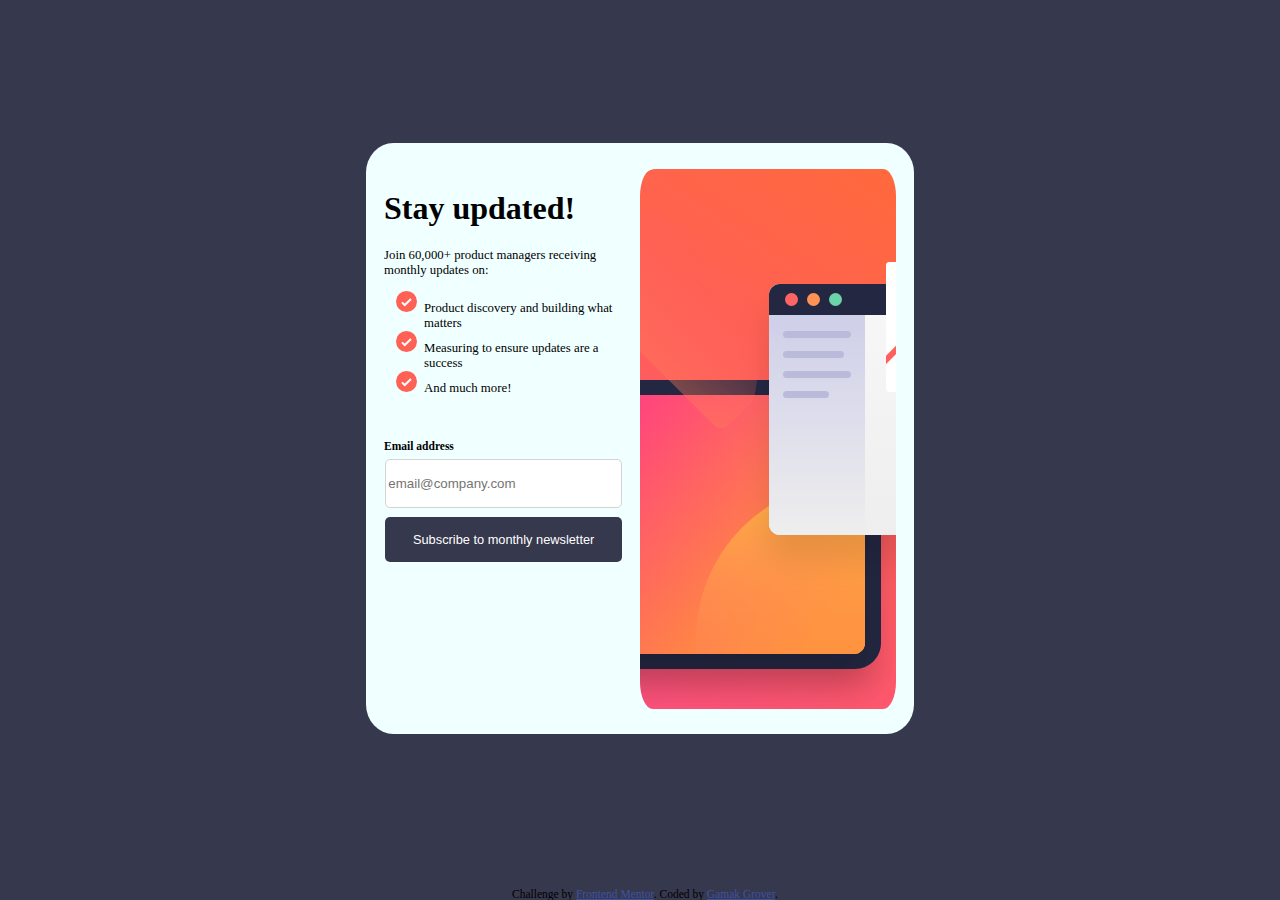
<file: index.html>
<!doctype html>
<html lang="en">
  <head>
    <meta charset="UTF-8" />
    <meta name="viewport" content="width=device-width, initial-scale=1.0" />
    <link
      rel="icon"
      type="image/png"
      sizes="32x32"
      href="./assets/images/favicon-32x32.png"
    />

    <title>
      Frontend Mentor | Newsletter sign-up form with success message
    </title>

    <link
      rel="stylesheet"
      media=" screen and (min-width: 500px )"
      href="desktop.css"
    />
    <link
      rel="stylesheet"
      media=" screen and (max-width: 500px)"
      href="mobile.css"
    />
    <script src="./script.js"></script>
  </head>
  <body>
    <div id="form">
      <section id="content">
        <h1>Stay updated!</h1>
        <p id="heading">
          Join 60,000+ product managers receiving monthly updates on:
        </p>
        <ul id="list">
          <li>Product discovery and building what matters</li>
          <li>Measuring to ensure updates are a success</li>
          <li>And much more!</li>
        </ul>
        <div id="card1">
          <div
            id="error-msg"
            style="font-size: 10px; color: red; display: none"
          >
            Please enter a valid email address.
          </div>
        </div>
        <label name="email">Email address</label><br />
        <input placeholder="email@company.com" id="email" type="email" />

        <button onclick="direct()">Subscribe to monthly newsletter</button>
      </section>
      <section id="img"></section>
    </div>
    <div class="attribution">
      Challenge by
      <a href="https://www.frontendmentor.io?ref=challenge" target="_blank"
        >Frontend Mentor</a
      >. Coded by <a href="https://github.com/gamakgrover2002">Gamak Grover</a>.
    </div>
  </body>
</html>
</file>
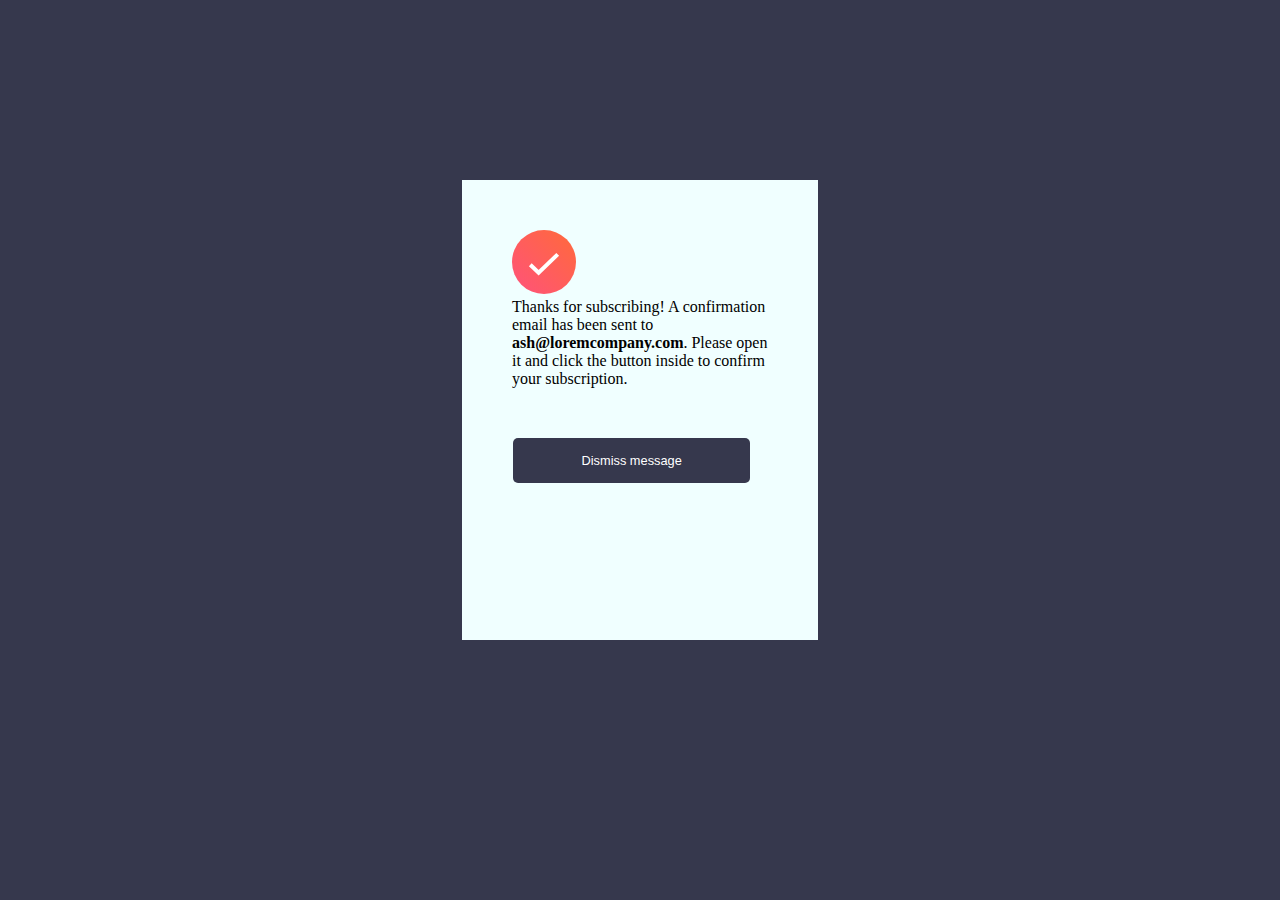
<file: message.html>
<!doctype html>
<html lang="en">
  <head>
    <meta charset="UTF-8" />
    <meta name="viewport" content="width=device-width, initial-scale=1.0" />
    <title>Message</title>
    <link
      rel="stylesheet"
      media=" screen and (min-width: 450px )"
      href="desktop.css"
    />
    <link
      rel="stylesheet"
      media=" screen and (max-width: 450px)"
      href="mobile.css"
    />
    <script src="/script.js"></script>
  </head>

  <body>
    <div id="message">
      <img src="/assets/images/icon-success.svg" id="success-img" />
      <div id="text">
        Thanks for subscribing! A confirmation email has been sent to
        <b>ash@loremcompany.com</b>. Please open it and click the button inside
        to confirm your subscription.
        <button onClick="redirect()" id="dismiss-button">
          Dismiss message
        </button>
      </div>
    </div>
  </body>
</html>
</file>
<file: desktop.css>
.attribution {
  font-size: 0.9vw;
  text-align: center;
  position: absolute;
  bottom: 0vh;
  left: 40vw;
}
.attribution a {
  color: hsl(228, 45%, 44%);
}
body {
  background-color: #36384d;
  display: flex;
  flex-direction: column;
  align-items: center;
}
#form {
  margin-top: 15vh;
  padding: 2vw 2vh;
  border-radius: 5%;
  width: 40vw;
  height: 60vh;
  background-color: azure;
  display: flex;
}
#heading {
  font-weight: 500;
  font-size: 1vw;
}
label {
  font-weight: bold;
  font-size: 0.9vw;
}
#content {
  width: 20vw;
}
ul {
  list-style-image: url("./assets/images/icon-list.svg");
  padding-bottom: 3vh;
}
input {
  height: 5vh;
  width: 18vw;
  margin-top: 0.5vh;
  margin-left: 0.1vw;
  margin-bottom: 1vh;
  cursor: text;
  outline: none;
  border: 1px solid lightgrey;
  border-radius: 5px;
}

button {
  margin-left: 0.1vw;
  width: 18.5vw;
  height: 5vh;
  color: white;
  background-color: #36384d;
  font-family: url("./assets/fonts/Roboto-Regular.ttf");
  cursor: pointer;
  outline: none;
  border: none;
  border-radius: 5px;
  font-size: 1vw;
}
button:hover {
  background: linear-gradient(to right, red, orange, orange);
  transform: scale(1.01);
  transition: all 0.1s;
}
#img {
  border-radius: 5%;
  background-image: url("./assets/images/illustration-sign-up-desktop.svg");
  width: 20vw;
  height: 60vh;
}
#card1 {
  display: flex;
  gap: 10px;
  width: fit-content;
}
#error-msg {
  width: fit-content;
  size: 5px;
}
#message {
  padding: 50px;
  background-color: azure;
  width: 20vw;
  height: 40vh;
  position: absolute;
  top: 20vh;
}
#dismiss-button {
  margin-top: 50px;
}
#list {
  font-size: 1vw;
}
</file>
<file: mobile.css>
* {
  margin: 0;
  padding: 0;
}
#form {
  width: fit-content;
  height: fit-content;
  display: flex;
  flex-direction: column-reverse;
}

#img {
  height: 35vh;
  width: 100vw;
  border-bottom-right-radius: 10%;
  border-bottom-left-radius: 10%;
  background-image: url("./assets/images/illustration-sign-up-mobile.svg");
  background-repeat: no-repeat;
  background-size: cover;
}
#content > h1 {
  margin-top: 5vh;
  margin-left: 1vh;
  font-size: 30px;
}
#content {
  gap: 20px;
  padding: 20px;
}
#heading {
  margin: 5px;
}
#list {
  margin-left: 30px;
  list-style-image: url("./assets/images/icon-list.svg");
}
#list > li {
  margin-bottom: 10px;
}
label {
  font-size: smaller;
  font-weight: bold;
}
input {
  margin: 1vh;
  margin-left: 1vw;
  width: 70vw;
  height: 5vh;
}
button {
  width: 70vw;
  height: 5vh;
  background-color: #36384d;
  color: aliceblue;
}
button:hover {
  background: linear-gradient(to right, red, orange, orange);
  transform: scale(1.01);
  transition: all 0.1s;
}
</file>
